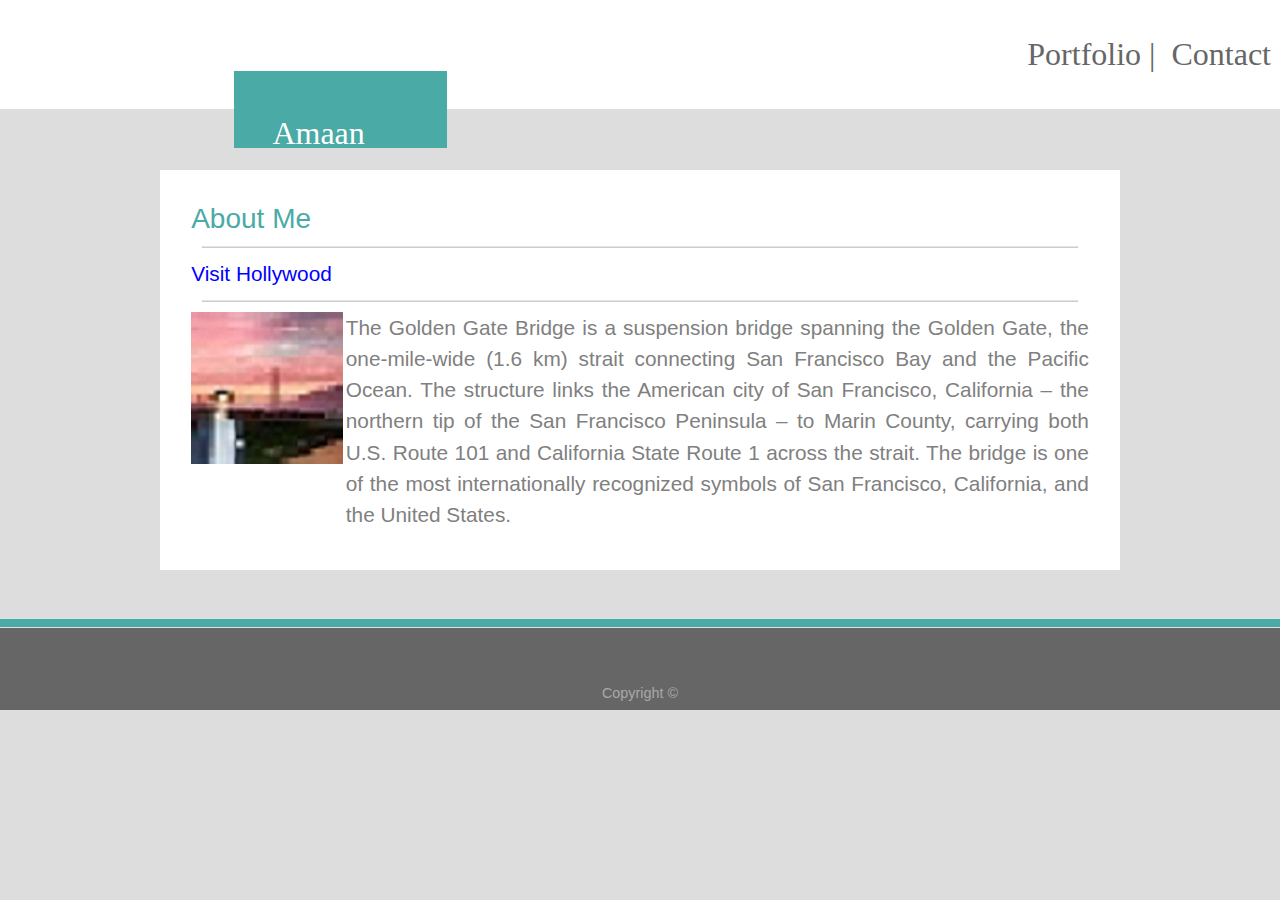
<file: index.html>
<!DOCTYPE html>
<html>

<head lang="en-US">
    <meta charset="UTF-8">
    <title>Assignment </title>
    <meta name="viewport" content="width=device-width, initial-scale=1">
    <link rel="stylesheet" href="https://maxcdn.bootstrapcdn.com/bootstrap/4.0.0/css/bootstrap.min.css" integrity="sha384-Gn5384xqQ1aoWXA+058RXPxPg6fy4IWvTNh0E263XmFcJlSAwiGgFAW/dAiS6JXm"
        crossorigin="anonymous">

</head>

<body>

  <div class="row">
        <nav class="navbar navbar-expand-lg head">
                  
                <div class="col-md-2 col-sm-4 col-lg-2 name">

                        <div>Amaan</div>
    
                    </div>
                

                <button class="navbar-toggler" type="button" data-toggle="collapse" data-target="#navbarSupportedContent" aria-controls="navbarSupportedContent" aria-expanded="false" aria-label="Toggle navigation">
                  <span class="navbar-toggler-icon"></span>
                </button>
              
                <div class="collapse navbar-collapse" id="navbarSupportedContent">
                  <ul class="navbar-nav ml-auto navbar-right">

                        

                    <li class="nav-item active">
                      <a class="nav-link grey" href="images.html" target="_blank">Portfolio |<span class="sr-only">(current)</span></a>
                    </li>
                    <li class="nav-item">
                      <a class="nav-link grey" href="contact.html" target="_blank">Contact<span class="sr-only">(current)</span></a>
                    </li>
                 
                  </ul>
                  
                </div>
              </nav>
            </div>



    <div class="row">
        <div class="col">
            <br>
            <br>
            <br>
        
        </div>
    </div>

    <div class="row">
        <div class="container" id="services">
            <div class="row">
                <section class="neck" class="col-sm-4 col-md-10 col-lg-12">


                    <h3>About Me</h2>
                        <hr>
                        <a id="link" href="first.html">Visit Hollywood</a>
                        <hr>
                        
                        
                       <div class="row">
                        <div class="col-lg-2 col-md-2 col-sm-2">
                               
                                        <img src="portfolioimage.jpg" alt="Portfolio Image">
                                    
                                  
                            </div>
                        
                            <div class="col">
                        <p>The Golden Gate Bridge is a suspension bridge spanning the Golden Gate, the one-mile-wide
                            (1.6
                            km) strait connecting San Francisco Bay and the Pacific Ocean. The structure links the
                            American
                            city of San Francisco, California – the northern tip of the San Francisco Peninsula – to
                            Marin
                            County, carrying both U.S. Route 101 and California State Route 1 across the strait. The
                            bridge
                            is one of the most internationally recognized symbols of San Francisco, California, and the
                            United States. </p>
                       
                            </div>

                        </div>

                </section>
            </div>


        </div>

        


    </div>

    <div class="row">
      <br>
      <br>
    </div>

    <div class="row">
            <div class="border"></div>
            <footer> <div class="copy">Copyright &copy;</div></footer>
    </div>

</body>

<link rel="stylesheet" href="portfolio.css">

</html>
</file>
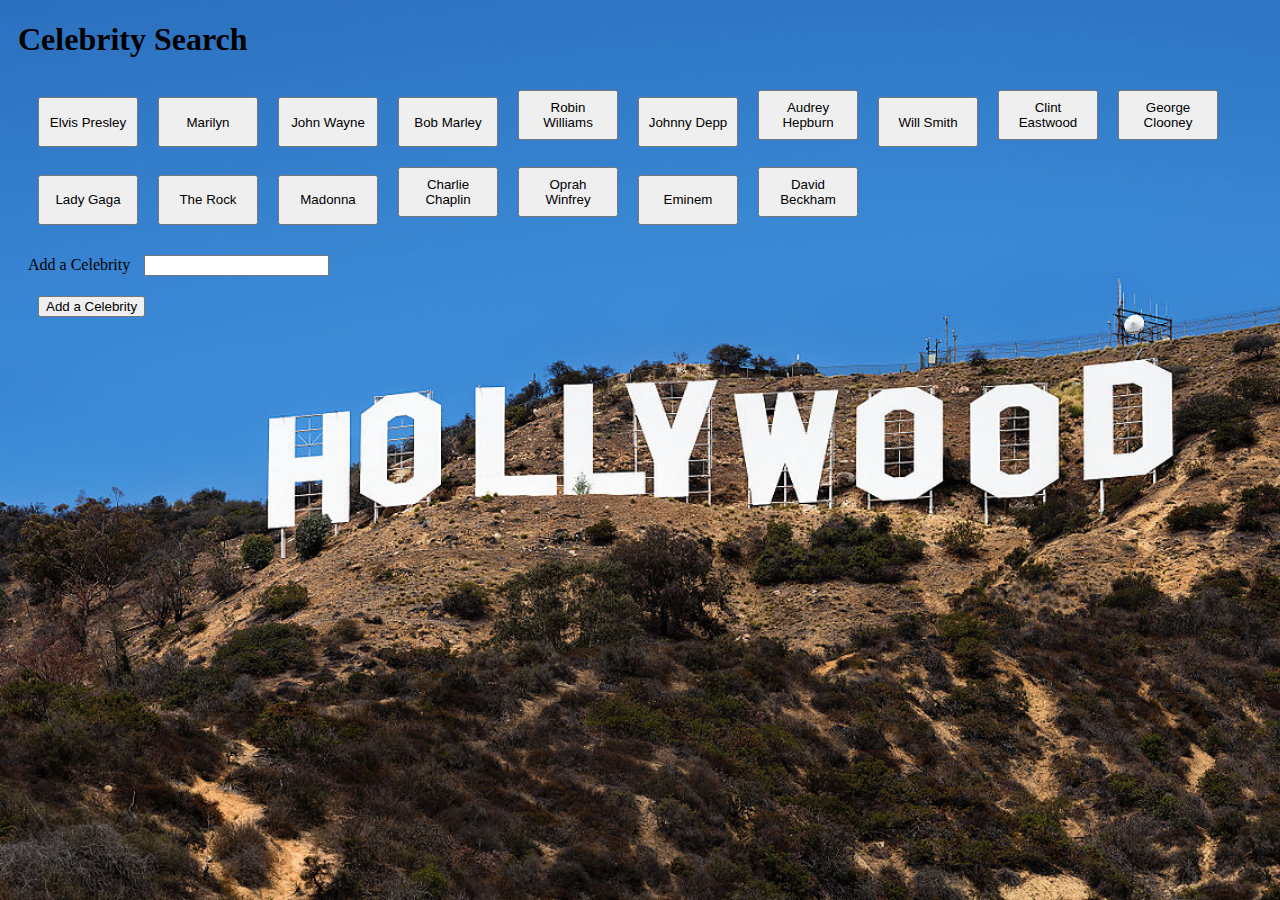
<file: first.html>
<!DOCTYPE html>
<html lang="en">

<head>
  <meta charset="utf-8">
  <title>Favorite Celebrities</title>
  <style type="text/css">
    button,
    div,
    form,
    input {
      margin: 10px;
    }
  </style>

<link rel="stylesheet" href="assets/css/style.css">
</head>

<body>

  <div class="container">
    <h1>Celebrity Search</h1>

    <!-- Rendered Buttons will get Dumped Here  -->
    <div id="buttons-view"></div>

    <form id="celeb-form">
      <label for="celeb-input">Add a Celebrity</label>
      <input type="text" id="celeb-input">
      <br>


      <input id="add-celeb" type="submit" value="Add a Celebrity">
    </form>


    <div id="celeb-view"></div>

    <script src="https://cdnjs.cloudflare.com/ajax/libs/jquery/3.2.1/jquery.min.js"></script>
    <script type="text/javascript">

      var celebs = ["Elvis Presley", "Marilyn", "John Wayne", "Bob Marley", "Robin Williams", "Johnny Depp", "Audrey Hepburn", "Will Smith", "Clint Eastwood", "George Clooney", "Lady Gaga", "The Rock", "Madonna", "Charlie Chaplin", "Oprah Winfrey", "Eminem", "David Beckham"];

      // displayCelebInfo function re-renders the HTML to display the appropriate content
      function displayCelebInfo() {

        $("#celeb-view").empty();

        var celeb = $(this).attr("data-name");
        var queryURL = "https://api.giphy.com/v1/gifs/search?q=" +
          celeb + "&api_key=dc6zaTOxFJmzC&limit=10";


        $.ajax({
          url: queryURL,
          method: "GET"
        }).then(function (response) {

          var results = response.data;

          console.log("Response -->", results);
          for (var i = 0; i < results.length; i++) {





            var celebImage = $("<img>");

            celebImage.attr("src", results[i].images.fixed_height.url);
            celebImage.attr("data-still", results[i].images.fixed_height.url);
            celebImage.attr("data-animate", results[i].images.fixed_height.url);
            celebImage.attr("data-state", "still");
            celebImage.attr("class", "gif");




            $("#celeb-view").prepend(celebImage);

          }

        });
      }


      function renderButtons() {


        // (this is necessary otherwise you will have repeat buttons)
        $("#buttons-view").empty();


        for (var i = 0; i < celebs.length; i++) {

          // This code $("<button>") is all jQuery needs to create the beginning and end tag. (<button></button>)
          var a = $("<button>");

          a.addClass("celeb-btn");
          // Adding a data-attribute
          a.attr("data-name", celebs[i]);
          // Providing the initial button text
          a.text(celebs[i]);
          // Adding the button to the buttons-view div
          $("#buttons-view").append(a);
        }
      }


      $("#add-celeb").on("click", function (event) {
        event.preventDefault();
        // This line grabs the input from the textbox
        var celeb = $("#celeb-input").val().trim();


        celebs.push(celeb);


        renderButtons();
      });

      $(".gif").on("click", function () {
        console.log(this);
        // The attr jQuery method allows us to get or set the value of any attribute on our HTML element
        var state = $(this).attr("data-state");
        // If the clicked image's state is still, update its src attribute to what its data-animate value is.
        // Then, set the image's data-state to animate
        // Else set src to the data-still value
        if (state === "still") {
          $(this).attr("src", $(this).attr("data-animate"));
          $(this).attr("data-state", "animate");
        } else {
          $(this).attr("src", $(this).attr("data-still"));
          $(this).attr("data-state", "still");
        }
      });



      $(document).on("click", ".celeb-btn", displayCelebInfo);

      // Calling the renderButtons function to display the intial buttons
      renderButtons();
    </script>
  </div>
</body>

</html>
</file>
<file: portfolio.css>
.head{
    background-color:#ffffff;
    border-color: #cccccc;
    width: 100%;
    text-align: left;
    font-size: 2em;
    font-family: 'Georgia', Times, Times New Roman, serif;
    margin-left: auto;
    margin-right: auto;
    padding: 0.5em;
    
        }


        .grey{
            color: #666666;
        }
        
        #link{
            color: blue;
            text-underline-position: below;
        }
.neck{
    background-color:#ffffff;
    border-color: #cccccc;
    padding: 1.5em;
    margin-top: -0.5em;
    font-family:'Arial', 'Helvetica Neue', Helvetica, sans-serif;
    width: 960px;
    height: 400px;
    text-align: center;
    color: #4aaaa5;
    text-align:left;
    line-break: normal;
    margin-left: auto;
    margin-right: auto;
    position: relative;
    text-align:justify;
    font-size: 1.3em;
   
   
}

hr { 
display: block;
margin-top: 0.5em;
margin-bottom: 0.5em;
margin-left: 0.5em;
margin-right: 0.5em;
border-style:solid;
color: #cccccc;
border-width: 1px;
} 

footer{
    width: 100%;
    padding: 30px;
    clear: both;
    background-color: #666666;
    border-color: #cccccc;

}

.copy {
    font-size: 0.9em;
    color: darkgrey;
    text-align: center;
    position: relative;
    top: 25px;
}


.border{

    width: 100%;
    padding: 4px;
    clear: both;
    background-color:#4aaaa5;
    border-color: #cccccc;

}

p{
    color: grey;
    margin-left: 0px;
    overflow:auto;
    display:block;
    

}

img {
float: left;
margin-right: 10px;
clear:both;
}

.name{

padding: 1.2em;
background-color: #4aaaa5;
align-content: stretch;
width: 120px;
height: 5px;
color: white;
position: relative;
left: 233px;
top:55px;




}


body {
    background-color:#dddddd;
    text-align: center;
    width: 100%;
    
    
}


b { 
    position: relative;
    left: 70%;
    font-size: 0.5em;
    right: 10%;
    color: #cccccc;

    
 }

  a {
color: #FFFFFF;
text-decoration: none;
}
</file>
<file: assets/css/style.css>
body { /* Visual */
  
    background-image: url("../image/hollywood.jpg");
    background-size: cover;
  
 }

 
  
  
  #display {
    font-family: monospace;
    font-size: 120px;
    color: green;


  }
  
  #wrapper {

    width: 500px;
  
    /* Positioning */
    margin: 50px auto 0;
  }
  
  #buttons { /* Typography */
    text-align: center;
  }
  
  button {
    width: 100px;

    height: 50px;
  }
  
  .char, .header, .star{
    color:  #f7f309;
  }

  html {
  margin: 0;
  height: 100%;
}


.hit-the-floor {
  color: rgb(15, 80, 84);
  font-size: 2em;
  font-weight: bold;
  font-family: Helvetica;
  text-shadow: 0 1px 0 #ccc, 0 2px 0 #c9c9c9, 0 3px 0 #bbb, 0 4px 0 #b9b9b9, 0 5px 0 #aaa, 0 6px 1px rgba(0,0,0,.1), 0 0 5px rgba(0,0,0,.1), 0 1px 3px rgba(0,0,0,.3), 0 3px 5px rgba(0,0,0,.2), 0 5px 10px rgba(0,0,0,.25), 0 10px 10px rgba(0,0,0,.2), 0 20px 20px rgba(0,0,0,.15);
  }
  

  #cover{
 background-color: #f7f309;
  }


  .hit-the-floor {
    text-align: center;
  }

  h2{
    color: rgb(15, 80, 84);
    font-size: 1.5em;
    font-weight: bold;
    font-family: Helvetica;
    text-shadow: 0 1px 0 #ccc, 0 2px 0 #c9c9c9, 0 3px 0 #bbb, 0 4px 0 #b9b9b9, 0 5px 0 #aaa, 0 6px 1px rgba(0,0,0,.1), 0 0 5px rgba(0,0,0,.1), 0 1px 3px rgba(0,0,0,.3), 0 3px 5px rgba(0,0,0,.2), 0 5px 10px rgba(0,0,0,.25), 0 10px 10px rgba(0,0,0,.2), 0 20px 20px rgba(0,0,0,.15);
    }

    h3{
      color: rgb(15, 80, 84);
      font-size: 1em;
      font-weight: bold;
      font-family: Helvetica;
      text-shadow: 0 1px 0 #ccc, 0 2px 0 #c9c9c9, 0 3px 0 #bbb, 0 4px 0 #b9b9b9, 0 5px 0 #aaa, 0 6px 1px rgba(0,0,0,.1), 0 0 5px rgba(0,0,0,.1), 0 1px 3px rgba(0,0,0,.3), 0 3px 5px rgba(0,0,0,.2), 0 5px 10px rgba(0,0,0,.25), 0 10px 10px rgba(0,0,0,.2), 0 20px 20px rgba(0,0,0,.15);
      }
  

      #result1, #result2{
        color: #f7f309;
      }


      .imageHolder {
        position: relative;
        width: 285px;
        height: 175px;
    }
    .imageHolder .caption {
        position: absolute;
        width: 283px;
        height: 50px;
        bottom: 0px;
        left: 0px;
        color: #ffffff;
        background: green;
      text-align:center;
      font-weight:bold;
      opacity:0.7;
    }
</file>
